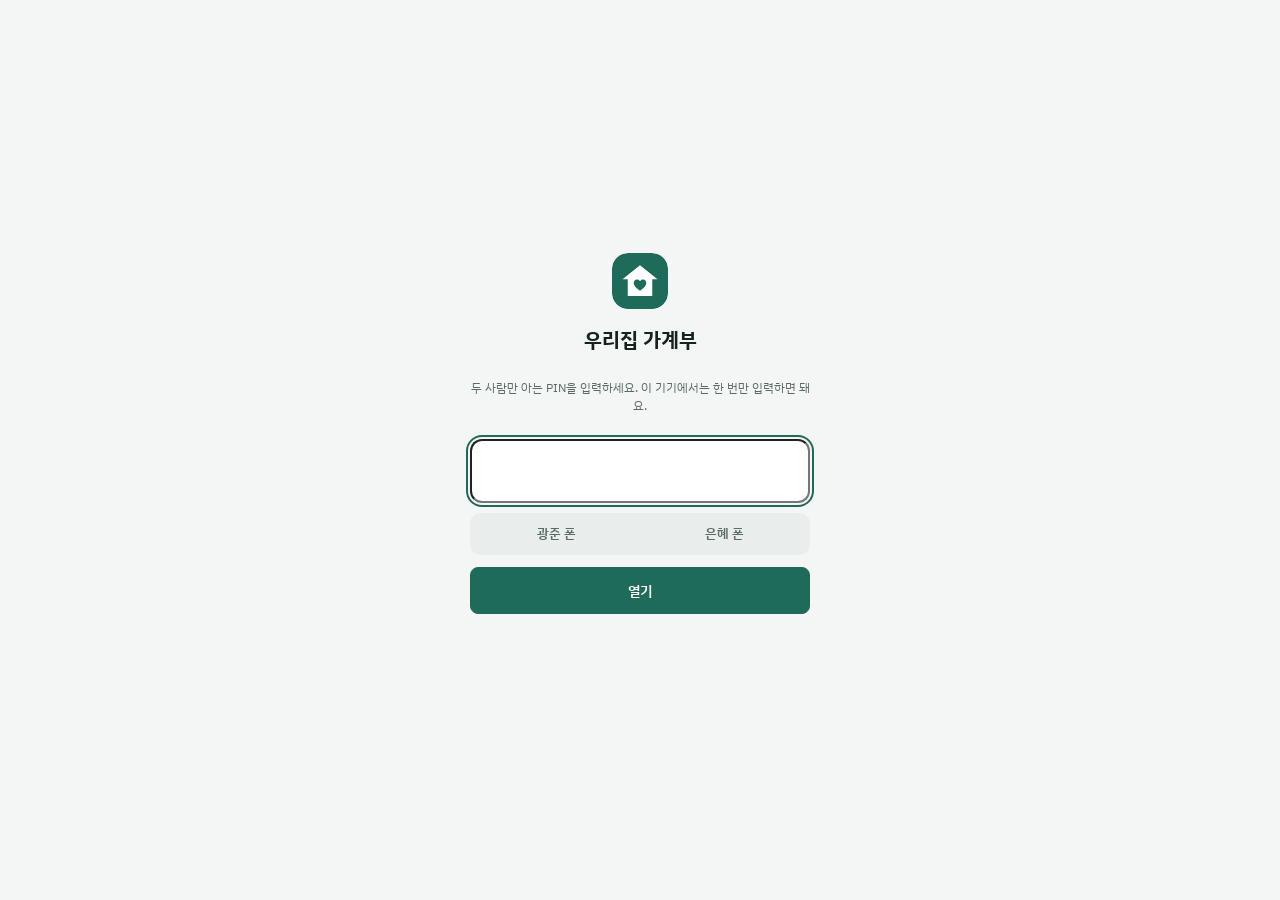
<file: budget/index.html>
<!doctype html>
<html lang="ko">
<head>
<meta charset="utf-8">
<meta name="viewport" content="width=device-width,initial-scale=1,viewport-fit=cover">
<title>우리집 가계부</title>
<meta name="robots" content="noindex,nofollow">
<meta name="referrer" content="no-referrer">
<meta name="theme-color" content="#f3f6f5" media="(prefers-color-scheme: light)">
<meta name="theme-color" content="#0f1513" media="(prefers-color-scheme: dark)">
<link rel="manifest" href="manifest.webmanifest">
<link rel="icon" href="icons/icon-192.png">
<link rel="apple-touch-icon" href="icons/apple-touch-icon.png">
<meta name="mobile-web-app-capable" content="yes">
<meta name="apple-mobile-web-app-capable" content="yes">
<meta name="apple-mobile-web-app-title" content="가계부">
<link rel="preconnect" href="https://fonts.googleapis.com">
<link rel="stylesheet" href="https://fonts.googleapis.com/css2?family=IBM+Plex+Sans+KR:wght@400;500;600;700&display=swap">
<link rel="stylesheet" href="app.css">
<script src="config.js"></script>
</head>
<body>
<div class="wrap">
  <header class="top">
    <h1><svg class="logo" viewBox="0 0 32 32" aria-hidden="true"><rect width="32" height="32" rx="9" fill="var(--accent)"/><path d="M16 7 6 15h3v9.5h14V15h3z" fill="var(--accent-ink)"/><path d="M16 21.5s-3.6-2.2-3.6-4.4a1.9 1.9 0 0 1 3.6-.9 1.9 1.9 0 0 1 3.6.9c0 2.2-3.6 4.4-3.6 4.4z" fill="var(--accent)"/></svg><span>우리집 가계부</span></h1>
    <div class="top-r">
      <button type="button" class="sync" id="sync" aria-label="지금 동기화"><i></i><span>불러오는 중…</span></button>
      <button type="button" class="iconbtn" id="open-set" aria-label="설정"><svg viewBox="0 0 24 24" aria-hidden="true"><circle cx="12" cy="12" r="3"/><path d="M19.4 15a1.7 1.7 0 0 0 .3 1.8l.1.1a2 2 0 1 1-2.8 2.8l-.1-.1a1.7 1.7 0 0 0-2.9 1.2V21a2 2 0 1 1-4 0v-.1a1.7 1.7 0 0 0-2.9-1.2l-.1.1a2 2 0 1 1-2.8-2.8l.1-.1a1.7 1.7 0 0 0-1.2-2.9H3a2 2 0 1 1 0-4h.1a1.7 1.7 0 0 0 1.2-2.9l-.1-.1a2 2 0 1 1 2.8-2.8l.1.1a1.7 1.7 0 0 0 2.9-1.2V3a2 2 0 1 1 4 0v.1a1.7 1.7 0 0 0 2.9 1.2l.1-.1a2 2 0 1 1 2.8 2.8l-.1.1a1.7 1.7 0 0 0 1.2 2.9h.1a2 2 0 1 1 0 4h-.1a1.7 1.7 0 0 0-1.5 1z"/></svg></button>
    </div>
  </header>

  <nav class="tabs" aria-label="화면">
    <button type="button" data-tab="home"><svg viewBox="0 0 24 24" aria-hidden="true"><path d="M4 11.5 12 5l8 6.5V20H4z"/><path d="M10 20v-5h4v5"/></svg><span>홈</span></button>
    <button type="button" data-tab="ledger"><svg viewBox="0 0 24 24" aria-hidden="true"><path d="M8 6h13M8 12h13M8 18h13M3.5 6h.01M3.5 12h.01M3.5 18h.01"/></svg><span>내역</span></button>
    <button type="button" data-tab="stats"><svg viewBox="0 0 24 24" aria-hidden="true"><path d="M4 20V10M10 20V4M16 20v-7M22 20H2"/></svg><span>통계</span></button>
    <button type="button" data-tab="project"><svg viewBox="0 0 24 24" aria-hidden="true"><path d="M3 8h18v12H3zM8 8V5h8v3"/></svg><span>이사·출산</span></button>
    <button type="button" data-tab="todo"><svg viewBox="0 0 24 24" aria-hidden="true"><path d="M4 12.5l4.5 4.5L20 6"/></svg><span>할 일</span></button>
  </nav>

  <main>
    <section id="v-home" class="stack"></section>

    <section id="v-ledger" hidden>
      <div id="l-month"></div>
      <div class="filters">
        <div class="chips" id="l-type" role="group" aria-label="종류와 결제수단"></div>
        <div class="chips" id="l-cat" role="group" aria-label="분류"></div>
        <div class="searchrow"><input type="search" id="l-q" placeholder="분류·메모 검색" aria-label="검색">
          <button type="button" class="chip" id="cal-toggle" aria-pressed="true">달력</button></div>
      </div>
      <div class="panel cal" id="tx-cal"></div>
      <div id="tx-list"></div>
    </section>

    <section id="v-stats" hidden></section>

    <section id="v-project" hidden>
      <div class="ptabs" id="ptabs" role="group" aria-label="이사·출산 화면">
        <button type="button" data-ptab="summary">현황</button><button type="button" data-ptab="items">지출 목록</button><button type="button" data-ptab="funds">자금</button>
      </div>
      <section id="v-summary" class="stack"></section>
      <section id="v-items" hidden>
        <div id="suggest"></div>
        <div class="filters">
          <div class="chips" id="f-group" role="group" aria-label="구분"></div>
          <div class="chips" id="f-status" role="group" aria-label="상태"></div>
          <input type="search" id="f-q" placeholder="품목·메모 검색" aria-label="검색">
        </div>
        <div id="items-list"></div>
      </section>
      <section id="v-funds" class="grid2" hidden></section>
    </section>

    <section id="v-todo" hidden>
      <div class="panel">
        <h2>할 일 <small id="todo-count"></small></h2>
        <form class="todo-add" id="todo-form">
          <div class="addline">
            <input type="text" id="new-todo" placeholder="할 일 적기" aria-label="새 할 일" enterkeyhint="done" autocomplete="off">
            <button type="submit" class="btn primary">추가</button>
          </div>
          <div class="due-row">
            <label class="duefield"><span>기한</span><input type="date" id="new-due" aria-label="새 할 일 기한 (선택)"></label>
            <button type="button" class="btn small ghost" id="new-due-clear" hidden>기한 없음</button>
            <span class="hint" id="new-due-hint">선택 안 하면 기한 없음</span>
          </div>
        </form>
        <p class="hint todo-help">글자를 누르면 고칠 수 있고, 왼쪽 ⋮⋮를 끌면 순서가 바뀌어요.</p>
        <div id="todo-list"></div>
      </div>
    </section>
  </main>
</div>

<button type="button" class="fab" id="fab" aria-label="내역 추가"><svg viewBox="0 0 24 24" aria-hidden="true"><path d="M12 5v14M5 12h14"/></svg><span>내역 추가</span></button>

<dialog id="tx-dlg">
  <form class="sheet" id="tx-form" method="dialog">
    <div class="sheet-top"><div class="grab" aria-hidden="true"></div><h3 id="tx-title" class="sheet-title" tabindex="-1">내역 적기</h3></div>
    <div class="seg seg2" id="t-type">
      <label><input type="radio" name="tt" value="out" checked>쓴 돈</label>
      <label><input type="radio" name="tt" value="in">들어온 돈</label>
    </div>
    <label class="field amountfield"><span>금액 (원)</span><input type="text" id="t-amount" class="money" data-read="t-amount-read" inputmode="numeric" pattern="[0-9,]*" autocomplete="off" enterkeyhint="done" placeholder="0"><small class="read" id="t-amount-read"></small></label>
    <div class="field"><span>분류</span><div class="chips wrap" id="t-cats"></div></div>
    <div class="field"><span>날짜</span>
      <div class="daterow"><input type="date" id="t-date" aria-label="날짜">
        <button type="button" class="chip" data-tdate="today" aria-pressed="false">오늘</button><button type="button" class="chip" data-tdate="yest" aria-pressed="false">어제</button></div></div>
    <div class="field" id="t-pay-wrap"><span>결제수단</span>
      <div class="seg seg3" id="t-pay">
        <label><input type="radio" name="tp" value="gj">광준 카드</label>
        <label><input type="radio" name="tp" value="eh">은혜 카드</label>
        <label><input type="radio" name="tp" value="cash">현금·이체</label>
      </div></div>
    <label class="field"><span>메모</span><input type="text" id="t-memo" autocomplete="off" enterkeyhint="done" placeholder="예: 이마트 장보기"></label>
    <p class="hint" id="t-rule-note" hidden>고정 내역이 자동으로 적은 거예요. 이번 달 것만 고치거나 지울 수 있어요.</p>
    <div class="foot">
      <button type="button" class="btn danger" id="t-del">삭제</button>
      <div><button type="button" class="btn" data-close>취소</button><button type="submit" class="btn primary" id="t-save">저장</button></div>
    </div>
  </form>
</dialog>

<dialog id="set-dlg">
  <div class="sheet">
    <div class="sheet-top"><div class="grab" aria-hidden="true"></div>
      <div class="sheet-head"><h3 class="sheet-title" tabindex="-1">설정</h3><button type="button" class="btn small" data-close>닫기</button></div></div>
    <div id="set-body" class="setbody"></div>
  </div>
</dialog>

<dialog id="dlg">
  <form class="sheet" id="item-form" method="dialog">
    <div class="sheet-top"><div class="grab" aria-hidden="true"></div><h3 id="dlg-title" class="sheet-title" tabindex="-1">지출 편집</h3></div>
    <label class="field"><span>품목</span><input type="text" id="e-name" required></label>
    <div class="two">
      <label class="field"><span>구분</span><select id="e-group"><option value="move">이사</option><option value="baby">육아</option></select></label>
      <label class="field"><span>분류</span><select id="e-section-sel" class="combo"></select><input type="text" id="e-section" placeholder="새 분류 이름" autocomplete="off" hidden></label>
    </div>
    <div class="two">
      <label class="field"><span>금액 (원)</span><input type="text" id="e-amount" class="money" data-read="e-amount-read" inputmode="numeric" pattern="[0-9,]*" autocomplete="off"><small class="read" id="e-amount-read"></small></label>
      <label class="field"><span>구매 시기</span><select id="e-when-sel" class="combo"></select><input type="text" id="e-when" placeholder="예: 출산 전 11월" autocomplete="off" hidden></label>
    </div>
    <div class="field"><span>상태</span>
      <div class="seg" id="e-status">
        <label><input type="radio" name="st" value="plan">구매 예정</label>
        <label><input type="radio" name="st" value="card">카드결제</label>
        <label><input type="radio" name="st" value="settled">정산 완료</label>
        <label><input type="radio" name="st" value="gift">선물</label>
      </div>
    </div>
    <div class="field" id="e-card-wrap"><span>결제 카드 <em class="hint">카드값이 빠지는 통장</em></span>
      <div class="seg seg3" id="e-card">
        <label><input type="radio" name="cb" value="">지정 안 함</label>
        <label><input type="radio" name="cb" value="gj">광준 카드</label>
        <label><input type="radio" name="cb" value="eh">은혜 카드</label>
      </div>
      <small class="hint warn" id="e-card-warn" hidden></small>
    </div>
    <div class="two">
      <div class="field srcfield"><span>어디서 나갈 돈? <em class="hint">나눠 낼 수 있어요</em></span>
        <div id="e-sources" class="srcrows"></div>
        <div class="srcfoot"><button type="button" class="btn small" id="e-src-add">+ 출처 추가</button><span id="e-src-left" class="hint"></span></div>
      </div>
      <label class="field" id="e-bill-wrap"><span>카드 출금월</span><select id="e-bill"></select></label>
      <label class="field" id="e-gift-wrap"><span>선물 가액 (예산 제외)</span><input type="text" id="e-gift" class="money" data-read="e-gift-read" inputmode="numeric" pattern="[0-9,]*" autocomplete="off"><small class="read" id="e-gift-read"></small></label>
    </div>
    <label class="field"><span>메모 · 모델명 · 링크</span><textarea id="e-note" rows="2"></textarea></label>
    <div class="foot">
      <button type="button" class="btn danger" id="e-del">삭제</button>
      <div><button type="button" class="btn" id="e-cancel">취소</button><button type="submit" class="btn primary" id="e-save">저장</button></div>
    </div>
  </form>
</dialog>
<div class="toast" id="toast" hidden></div>
<div class="pop" id="pop" role="menu" hidden></div>
<div class="exitbar" id="exitbar" role="alertdialog" aria-labelledby="exit-t" hidden>
  <div><b id="exit-t">가계부를 종료할까요?</b><span>뒤로가기를 한 번 더 누르면 종료돼요.</span></div>
  <button type="button" class="btn primary" id="exit-stay">계속 쓰기</button>
</div>
<div class="lock" id="who" hidden>
  <div class="lock-box">
    <h2>이 폰은 누가 쓰나요?</h2>
    <p class="hint">내역을 적을 때 기본 카드로 써요. 설정에서 바꿀 수 있어요.</p>
    <div class="whobtns"><button type="button" class="btn" data-who="gj">광준</button><button type="button" class="btn" data-who="eh">은혜</button></div>
  </div>
</div>
<div class="lock" id="lock" hidden>
  <form class="lock-box" id="lock-form">
    <svg class="logo big" viewBox="0 0 32 32" aria-hidden="true"><rect width="32" height="32" rx="9" fill="var(--accent)"/><path d="M16 7 6 15h3v9.5h14V15h3z" fill="var(--accent-ink)"/><path d="M16 21.5s-3.6-2.2-3.6-4.4a1.9 1.9 0 0 1 3.6-.9 1.9 1.9 0 0 1 3.6.9c0 2.2-3.6 4.4-3.6 4.4z" fill="var(--accent)"/></svg>
    <h2>우리집 가계부</h2>
    <p class="hint">두 사람만 아는 PIN을 입력하세요. 이 기기에서는 한 번만 입력하면 돼요.</p>
    <input type="password" id="lock-pin" inputmode="numeric" pattern="[0-9]*" autocomplete="current-password" enterkeyhint="go" maxlength="12" aria-label="PIN">
    <div class="seg seg2" id="lock-who" role="group" aria-label="누구 폰인가요">
      <label><input type="radio" name="lw" value="gj">광준 폰</label><label><input type="radio" name="lw" value="eh">은혜 폰</label>
    </div>
    <button type="submit" class="btn primary">열기</button>
    <p class="lock-msg" id="lock-msg" role="status"></p>
  </form>
</div>

<script src="js/utils.js"></script>
<script src="js/store.js"></script>
<script src="js/shared.js"></script>
<script src="js/nav.js"></script>
<script src="js/project.js"></script>
<script src="js/todo.js"></script>
<script src="js/ledger.js"></script>
<script src="js/stats.js"></script>
<script src="js/settings.js"></script>
<script src="js/boot.js"></script>
<script>
// 새 버전 자동 적용: 서비스 워커 등록 + 앱으로 돌아올 때 새 버전이 있으면 조용히 다시 불러온다
if ('serviceWorker' in navigator) addEventListener('load', () => navigator.serviceWorker.register('sw.js').catch(() => {}));
(function(){
  let last = Date.now();
  document.addEventListener('visibilitychange', async () => {
    if (document.visibilityState !== 'visible' || Date.now() - last < 10 * 60 * 1000) return;
    last = Date.now();
    try {
      const v = (await (await fetch('version.json', {cache: 'no-store'})).json()).version;
      const busy = document.querySelector('dialog[open]') || document.body.classList.contains('typing');
      if (v && v !== window.APP_VERSION && !busy) location.reload();
    } catch (e) {}
  });
})();
</script>
</body>
</html>
</file>
<file: budget/app.css>
/* 우리집 가계부 — 화면 스타일 */
html{color-scheme:light;padding-top:env(safe-area-inset-top,0px);padding-bottom:env(safe-area-inset-bottom,0px);-webkit-text-size-adjust:100%}
body{margin:0;-webkit-tap-highlight-color:transparent}
img{max-width:100%}
/* Layout: 한 장짜리 장부 — 위에 요약 숫자, 아래에 탭별 목록. 폰에선 탭이 아래 고정, PC에선 위 고정. */
:root{
  --bg:#f3f6f5; --surface:#ffffff; --sunk:#e9eeec; --line:#d9e1de;
  --ink:#17221f; --muted:#5b6a65; --accent:#1d6b58; --accent-ink:#ffffff; --accent-soft:#dcefe8;
  --plan:#64748b; --plan-bg:#eef1f5; --card:#a1620b; --card-bg:#fdf0d9;
  --settled:#1f7a43; --settled-bg:#dff3e6; --gift:#7a4fc9; --gift-bg:#eee6fb;
  --danger:#b42318; --danger-bg:#fde8e6;
  --move:#2f6db3; --baby:#d0628b; --gj:#2f6db3; --eh:#e07a2f; --etc:#1d6b58;
  --font:"IBM Plex Sans KR","Apple SD Gothic Neo","Malgun Gothic",system-ui,sans-serif;
  --radius:12px;
}
@media (prefers-color-scheme: dark){:root:not([data-theme="light"]){
  --bg:#0f1513; --surface:#18201d; --sunk:#121a17; --line:#2a3531;
  --ink:#e6eeeb; --muted:#97a6a1; --accent:#5cc4a6; --accent-ink:#0b1a15; --accent-soft:#1d3a31;
  --plan:#a3b1c2; --plan-bg:#232b33; --card:#f0b45a; --card-bg:#3a2c14;
  --settled:#6cd598; --settled-bg:#163225; --gift:#b99bf2; --gift-bg:#2a2140;
  --danger:#f2867b; --danger-bg:#3d1c19; --move:#78aee8; --baby:#ee93b4; --gj:#78aee8; --eh:#f2a35e; --etc:#5cc4a6; color-scheme:dark}}
:root[data-theme="dark"]{
  --bg:#0f1513; --surface:#18201d; --sunk:#121a17; --line:#2a3531;
  --ink:#e6eeeb; --muted:#97a6a1; --accent:#5cc4a6; --accent-ink:#0b1a15; --accent-soft:#1d3a31;
  --plan:#a3b1c2; --plan-bg:#232b33; --card:#f0b45a; --card-bg:#3a2c14;
  --settled:#6cd598; --settled-bg:#163225; --gift:#b99bf2; --gift-bg:#2a2140;
  --danger:#f2867b; --danger-bg:#3d1c19; --move:#78aee8; --baby:#ee93b4; --gj:#78aee8; --eh:#f2a35e; --etc:#5cc4a6; color-scheme:dark}
*{box-sizing:border-box}
[hidden]{display:none!important}
body{background:var(--bg);color:var(--ink);font-family:var(--font);font-size:15px;line-height:1.5;
  padding-left:max(16px,env(safe-area-inset-left,0px));padding-right:max(16px,env(safe-area-inset-right,0px));
  padding-block:0 96px;font-variant-numeric:tabular-nums}
body::before{content:"";position:fixed;inset:0 0 auto;height:env(safe-area-inset-top,0px);z-index:10;background:var(--bg)}
.wrap{max-width:980px;margin:0 auto}
button,input,select,textarea{font:inherit;color:inherit}
/* 아이폰은 16px보다 작은 입력칸을 누르면 화면을 확대해 버려서 터치 기기에선 16px로 */
@media (pointer:coarse){input,select,textarea{font-size:16px!important}}
button{cursor:pointer}
:focus-visible{outline:2px solid var(--accent);outline-offset:2px}
h1,h2,h3{margin:0;text-wrap:balance}
.num{font-variant-numeric:tabular-nums}

header.top{display:flex;align-items:center;justify-content:space-between;gap:12px;padding-block:18px 10px}
header.top h1{font-size:20px;font-weight:700;letter-spacing:-.01em}
.sync{font-size:12px;color:var(--muted);display:flex;align-items:center;gap:6px}
.sync i{width:8px;height:8px;border-radius:50%;background:var(--muted)}
.sync.ok i{background:var(--settled)} .sync.bad i{background:var(--danger)}

nav.tabs{display:flex;gap:4px;background:var(--surface);border:1px solid var(--line);border-radius:999px;padding:4px;
  position:sticky;top:env(safe-area-inset-top,0px);z-index:5;margin-bottom:16px}
nav.tabs button{flex:1;border:0;background:none;padding:8px 6px;border-radius:999px;font-weight:600;color:var(--muted);font-size:14px}
nav.tabs button[aria-current="page"]{background:var(--accent);color:var(--accent-ink)}
@media (max-width:640px){
  nav.tabs{position:fixed;top:auto;bottom:0;left:0;right:0;margin:0;border-radius:0;border-width:1px 0 0;
    padding:6px max(10px,env(safe-area-inset-right,0px)) calc(6px + env(safe-area-inset-bottom,0px)) max(10px,env(safe-area-inset-left,0px))}
  nav.tabs button{padding:10px 4px}
}

.panel{background:var(--surface);border:1px solid var(--line);border-radius:var(--radius);padding:16px}
.panel h2{font-size:15px;font-weight:700;display:flex;justify-content:space-between;align-items:baseline;gap:8px;flex-wrap:wrap}
.panel h2 small{font-weight:500;color:var(--muted);font-size:13px}
.stack{display:flex;flex-direction:column;gap:14px}
.grid2{display:grid;grid-template-columns:repeat(auto-fit,minmax(300px,1fr));gap:14px;align-items:start}
.grid2>*{min-width:0}
.eyebrow{font-size:12px;color:var(--muted);letter-spacing:.04em;font-weight:600}
.empty{color:var(--muted);font-size:14px;padding:8px 0}

/* 요약 숫자 */
.kpis{display:grid;grid-template-columns:repeat(3,1fr);gap:1px;background:var(--line);border:1px solid var(--line);border-radius:var(--radius);overflow:hidden}
/* PC: 세 칸 나란히, 칸마다 이름 / 큰 금액 / 정확한 금액이 위에서 아래로.
   폰: 세 줄, 줄마다 왼쪽 이름 · 오른쪽 금액 두 줄(오른쪽 끝 맞춤) */
.kpi{background:var(--surface);padding:14px 16px;min-width:0;display:grid;grid-template-rows:auto auto auto;align-content:start;gap:2px}
.kpi .eyebrow{font-size:12px;color:var(--muted);font-weight:600;letter-spacing:.02em}
.kpi .eyebrow small{font-weight:400;font-size:11px;letter-spacing:0;margin-left:5px}
.kpi b{display:block;font-size:22px;font-weight:700;letter-spacing:-.02em;line-height:1.25;white-space:nowrap}
.kpi span.sub{font-size:12px;color:var(--muted);line-height:1.4}
.kpi.loan b{color:var(--danger)}
@media (max-width:640px){
  .kpis{grid-template-columns:1fr}
  .kpi{grid-template-columns:auto minmax(0,1fr);grid-template-rows:auto auto;column-gap:12px;row-gap:1px;align-items:center;padding:12px 16px}
  .kpi .eyebrow{grid-column:1;grid-row:1 / span 2;align-self:center}
  .kpi .eyebrow small{display:block;margin-left:0}
  .kpi b{grid-column:2;grid-row:1;text-align:right;font-size:20px}
  .kpi span.sub{grid-column:2;grid-row:2;text-align:right}
}
.legend{display:flex;gap:14px;flex-wrap:wrap;font-size:12px;color:var(--muted);margin-top:6px}
.legend i{display:inline-block;width:8px;height:8px;border-radius:2px;margin-right:5px;vertical-align:middle}

/* 카드 출금 */
.bill-total{font-size:26px;font-weight:700;letter-spacing:-.02em;margin:6px 0 2px}
.srcsum{display:flex;flex-wrap:wrap;gap:6px;margin:10px 0 4px}
.srcsum span{font-size:12px;background:var(--sunk);border-radius:999px;padding:3px 10px}
.srcsum span.unset{background:var(--danger-bg);color:var(--danger);font-weight:600}
.bill-list{list-style:none;margin:8px 0 0;padding:0;display:flex;flex-direction:column}
.bill-list li{display:grid;grid-template-columns:minmax(0,1fr) auto;gap:4px 10px;padding:9px 0;border-top:1px solid var(--line);align-items:center}
.bill-list .nm{min-width:0;overflow-wrap:anywhere}
.bill-list .amt{text-align:right;font-weight:600}

select,input[type=text],input[type=search],textarea{background:var(--surface);border:1px solid var(--line);border-radius:8px;padding:7px 10px;min-width:0}
select.unset{border-color:var(--danger);color:var(--danger)}
.btn{border:1px solid var(--line);background:var(--surface);border-radius:8px;padding:8px 14px;font-weight:600;font-size:14px}
.btn.primary{background:var(--accent);border-color:var(--accent);color:var(--accent-ink)}
.btn.danger{color:var(--danger);border-color:var(--danger)}
.btn.danger.armed{background:var(--danger);color:var(--surface)}
.btn:disabled{opacity:.5;cursor:default}
.row-actions{display:flex;gap:8px;flex-wrap:wrap;margin-top:12px}

/* 자금 막대 */
.funds{list-style:none;margin:10px 0 0;padding:0;display:flex;flex-direction:column;gap:12px}
.funds .top{display:flex;justify-content:space-between;gap:8px;font-size:14px;flex-wrap:wrap}
.funds .top b{font-weight:600}
.bar{height:8px;background:var(--sunk);border-radius:99px;overflow:hidden;margin-top:5px}
.bar span{display:block;height:100%;background:var(--accent);border-radius:99px}
.bar span.over{background:var(--danger)}
.funds .meta{font-size:12px;color:var(--muted);margin-top:3px}
.funds li.excl{opacity:.6}

/* 상태 알약 */
.pill{display:inline-block;font-size:12px;font-weight:600;border-radius:999px;padding:2px 9px;white-space:nowrap}
.s-plan{color:var(--plan);background:var(--plan-bg)} .s-card{color:var(--card);background:var(--card-bg)}
.s-settled{color:var(--settled);background:var(--settled-bg)} .s-gift{color:var(--gift);background:var(--gift-bg)}
.counts{display:grid;grid-template-columns:repeat(2,1fr);gap:8px;margin-top:10px}
.counts button{position:relative;display:block;width:100%;text-align:left;border:1px solid transparent;background:var(--sunk);border-radius:10px;padding:10px 12px}
.counts button:hover{border-color:var(--line);background:var(--surface)}
.counts button i{position:absolute;right:12px;top:50%;transform:translateY(-50%);font-style:normal;font-size:20px;color:var(--muted)}
.counts b{display:block;font-size:17px}
.counts .pill{margin-bottom:4px}

/* 지출 목록 */
.filters{display:flex;flex-direction:column;gap:8px;margin-bottom:12px}
.chips{display:flex;gap:6px;overflow-x:auto;padding-bottom:2px;scrollbar-width:none}
.chip{border:1px solid var(--line);background:var(--surface);border-radius:999px;padding:5px 12px;font-size:13px;font-weight:600;white-space:nowrap;color:var(--muted)}
.chip[aria-pressed="true"]{background:var(--ink);color:var(--bg);border-color:var(--ink)}
.filters input[type=search]{width:100%}
.sec{margin-top:14px}
.sec-h{display:flex;justify-content:space-between;align-items:baseline;padding:0 4px 6px;font-size:13px;color:var(--muted);font-weight:600}
.sec-h .g-move{color:var(--move)} .sec-h .g-baby{color:var(--baby)}
.list{background:var(--surface);border:1px solid var(--line);border-radius:var(--radius);overflow:hidden}
.item{border-top:1px solid var(--line)}
.item:first-child{border-top:0}
.item-main{display:grid;grid-template-columns:minmax(0,1fr) auto;gap:2px 10px;width:100%;text-align:left;background:none;border:0;padding:11px 14px 6px;align-items:baseline}
.item-main:hover{background:var(--sunk)}
.item .nm{font-weight:600;overflow-wrap:anywhere}
.item .meta{grid-column:1/-1;font-size:12px;color:var(--muted);overflow-wrap:anywhere}
.item .amt{font-weight:600;text-align:right}
.item .amt.zero{color:var(--muted);font-weight:500}
.qrow{display:flex;gap:6px;flex-wrap:wrap;padding:0 14px 11px}
.qchip{display:inline-flex;align-items:center;gap:4px;border:1px solid transparent;cursor:pointer;min-height:28px;max-width:100%;font-size:12px}
.qchip i{font-style:normal;font-size:9px;opacity:.7}
.qchip.src{background:var(--sunk);color:var(--ink);border-radius:999px;padding:2px 10px;font-weight:500}
.qchip.src span{overflow:hidden;text-overflow:ellipsis;white-space:nowrap}
.qchip.src.unset{background:var(--danger-bg);color:var(--danger);font-weight:600}
.qchip[aria-expanded="true"]{border-color:currentColor}
.pop{position:fixed;z-index:25;min-width:190px;max-width:calc(100vw - 16px);max-height:min(60vh,420px);overflow:auto;background:var(--surface);border:1px solid var(--line);border-radius:12px;box-shadow:0 10px 30px rgba(0,0,0,.18);padding:6px}
.pop .pop-h{font-size:12px;color:var(--muted);padding:6px 10px 4px;overflow-wrap:anywhere}
.pop button{display:flex;align-items:center;gap:8px;width:100%;text-align:left;border:0;background:none;border-radius:8px;padding:10px;font-size:15px}
.pop button:hover,.pop button:focus-visible{background:var(--sunk)}
.pop button b{margin-left:auto;color:var(--accent)}
.pop hr{border:0;border-top:1px solid var(--line);margin:4px 0}
.dot{width:10px;height:10px;border-radius:50%;flex:none;background:currentColor}
.dot.s-plan{color:var(--plan)} .dot.s-card{color:var(--card)} .dot.s-settled{color:var(--settled)} .dot.s-gift{color:var(--gift)}
.linkrow{display:flex;align-items:center;gap:6px;width:100%;margin-top:12px;border:0;background:var(--danger-bg);color:var(--danger);border-radius:10px;padding:10px 12px;font-size:13px;text-align:left}
.linkrow b{margin-left:auto}
.linkrow i{font-style:normal;font-size:18px}
.fab{position:fixed;right:max(16px,calc(env(safe-area-inset-right,0px) + 16px));bottom:calc(80px + env(safe-area-inset-bottom,0px));z-index:6;
  border:0;background:var(--accent);color:var(--accent-ink);border-radius:999px;padding:13px 20px;font-weight:700;box-shadow:0 6px 20px rgba(0,0,0,.18)}
@media (min-width:641px){.fab{bottom:calc(24px + env(safe-area-inset-bottom,0px))}}

/* 자금·생활비 편집 표 */
.edit-table{width:100%;border-collapse:collapse;margin-top:8px}
.edit-table td{padding:6px 4px;border-top:1px solid var(--line);vertical-align:middle}
.edit-table input[type=text]{width:100%}
.edit-table td.r{text-align:right;width:1%;white-space:nowrap}
.edit-table .amt-in{text-align:right;width:8.5em;min-width:7.5em}
.edit-table td:first-child input{min-width:5em}
@media (max-width:640px){
  .edit-table td{padding:5px 2px}
  .edit-table .amt-in{width:7.2em;min-width:7.2em;padding-inline:8px}
  .edit-table td:first-child input{padding-inline:8px}
  label.tog{gap:2px}
}
.edit-table td:first-child{width:auto}
.edit-table tfoot td{font-weight:700;border-top:2px solid var(--line)}
.x{border:0;background:none;color:var(--muted);font-size:18px;padding:2px 6px;border-radius:6px}
.x:hover{color:var(--danger);background:var(--danger-bg)}
label.tog{display:inline-flex;gap:4px;align-items:center;font-size:12px;color:var(--muted);white-space:nowrap}

/* 할 일 */
.todos{list-style:none;margin:8px 0 0;padding:0}
.todos li{display:flex;gap:10px;align-items:center;padding:9px 0;border-top:1px solid var(--line)}
.todos li:first-child{border-top:0}
.todos input[type=checkbox]{width:20px;height:20px;accent-color:var(--accent);flex:none}
.todos .tx{flex:1;min-width:0;overflow-wrap:anywhere}
.todos li.done .tx{color:var(--muted);text-decoration:line-through}
.addline{display:flex;gap:8px;margin-top:10px}
.addline input{flex:1}

/* 편집 시트 */
dialog{border:0;padding:0;background:var(--surface);color:var(--ink);border-radius:16px;width:min(520px,calc(100vw - 24px));max-height:calc(100dvh - 24px)}
dialog::backdrop{background:rgba(10,20,16,.45);opacity:calc(1 - var(--drag, 0));transition:opacity .2s}
dialog{cursor:pointer} dialog .sheet{cursor:auto}
.sheet-top{display:flex;flex-direction:column;gap:10px;touch-action:none}
.grab{display:none;width:40px;height:5px;border-radius:99px;background:var(--line);margin:-6px auto 0}
@media (max-width:640px){.grab{display:block}}
#dlg-title:focus{outline:none}
@media (prefers-reduced-motion:no-preference){@media (max-width:640px){dialog[open]{animation:sheetUp .24s cubic-bezier(.2,.8,.2,1)}}}
@keyframes sheetUp{from{transform:translateY(60px);opacity:.5}to{transform:none;opacity:1}}
@media (max-width:640px){dialog{margin:auto auto 0;width:100vw;max-width:100vw;border-radius:16px 16px 0 0;max-height:92dvh}}
.sheet{padding:18px max(18px,env(safe-area-inset-left,0px)) calc(18px + env(safe-area-inset-bottom,0px));display:flex;flex-direction:column;gap:12px}
.sheet h3{font-size:17px}
.field{display:flex;flex-direction:column;gap:4px;min-width:0}
.field>span{font-size:12px;font-weight:600;color:var(--muted)}
.field input,.field select,.field textarea{width:100%}
.two{display:grid;grid-template-columns:1fr 1fr;gap:10px}
.seg{display:grid;grid-template-columns:repeat(4,1fr);gap:4px;background:var(--sunk);padding:4px;border-radius:10px}
.seg label{text-align:center;font-size:13px;font-weight:600;padding:7px 2px;border-radius:7px;cursor:pointer;color:var(--muted)}
.seg label{position:relative}
/* 숨긴 라디오 버튼이 .field input{width:100%} 때문에 화면 폭만큼 늘어나 창이 옆으로 밀리던 문제 */
.seg input{position:absolute;inset:0;width:100%!important;height:100%;margin:0;opacity:0;pointer-events:none}
dialog{overflow-x:hidden;overscroll-behavior:contain}
.sheet{min-width:0;max-width:100%}
.seg label:has(input:checked){background:var(--surface);color:var(--ink);box-shadow:0 1px 2px rgba(0,0,0,.12)}
.seg label:has(input:focus-visible){outline:2px solid var(--accent)}
.sheet .foot{display:flex;gap:8px;justify-content:space-between;margin-top:4px}
.sheet .foot div{display:flex;gap:8px}
.hint{font-size:12px;color:var(--muted)}

.read{font-size:12px;color:var(--accent);min-height:1em;font-weight:600}
.ver{text-align:center;font-size:11px;color:var(--muted);margin:24px 0 0}
.ver:empty{display:none}
button.sync{border:0;background:none;padding:4px 0;cursor:pointer}
@media (max-width:640px){ body.typing nav.tabs, body.typing .fab{display:none} }
.todos label{display:flex;gap:10px;align-items:center;flex:1;min-width:0;cursor:pointer;padding:2px 0}
.x.armed{color:var(--danger);font-size:13px;font-weight:600}
.srcfield{grid-column:1/-1}
.srcfield em{font-style:normal;font-weight:400}
.srcrows{display:flex;flex-direction:column;gap:6px}
.srcrow{display:grid;grid-template-columns:minmax(0,1fr) minmax(0,9em) auto;gap:6px;align-items:center}
.srcrow:first-child{grid-template-columns:minmax(0,1fr) auto}
.srcrow .src-amt{text-align:right}
.src-rest{font-size:13px;color:var(--muted);white-space:nowrap}
.srcfoot{display:flex;gap:10px;align-items:center;flex-wrap:wrap;margin-top:4px}
.btn.small{padding:5px 10px;font-size:13px}
.srcbtn{grid-column:1/-1;text-align:left;border:1px dashed var(--line);background:none;border-radius:8px;padding:7px 10px;font-size:13px;color:var(--ink)}
.warn{color:var(--danger);font-weight:600}
.edit-table tfoot tr.sub td{font-weight:500;border-top:0;color:var(--muted)}
.lock{position:fixed;inset:0;z-index:30;background:var(--bg);display:flex;align-items:center;justify-content:center;padding:24px}
.lock-box{width:min(340px,100%);display:flex;flex-direction:column;gap:12px;text-align:center}
.lock-box h2{font-size:20px}
.lock-box input{font-size:24px!important;letter-spacing:.3em;text-align:center;padding:12px;border-radius:12px}
.lock-box .btn{padding:12px}
.lock-msg{min-height:1.5em;margin:0;color:var(--danger);font-size:14px}
.toast{position:fixed;left:50%;transform:translateX(-50%);bottom:calc(84px + env(safe-area-inset-bottom,0px));background:var(--ink);color:var(--bg);
  padding:9px 16px;border-radius:999px;font-size:13px;z-index:20;max-width:calc(100vw - 32px)}
@media (prefers-reduced-motion:no-preference){.toast{transition:opacity .2s}}

/* ===== 다듬기: 가벼운 움직임(transform·opacity만, 한 번만)과 질감 ===== */
:root{--shadow:0 1px 2px rgba(23,34,31,.04),0 4px 14px rgba(23,34,31,.05);--ease:cubic-bezier(.2,.8,.2,1)}
@media (prefers-color-scheme: dark){:root:not([data-theme="light"]){--shadow:none}}
:root[data-theme="dark"]{--shadow:none}

header.top h1{display:flex;align-items:center;gap:9px}
.logo{width:28px;height:28px;flex:none;border-radius:9px}
.logo.big{width:56px;height:56px;margin:0 auto 4px;border-radius:16px}

.panel,.kpis,.list{box-shadow:var(--shadow)}
.kpi.loan{background:color-mix(in srgb,var(--danger-bg) 55%,var(--surface))}

nav.tabs button{display:flex;align-items:center;justify-content:center;gap:6px;transition:background-color .2s,color .2s}
nav.tabs svg{width:18px;height:18px;fill:none;stroke:currentColor;stroke-width:2;stroke-linecap:round;stroke-linejoin:round;flex:none}
@media (max-width:640px){
  nav.tabs{background:color-mix(in srgb,var(--surface) 92%,transparent);-webkit-backdrop-filter:blur(12px);backdrop-filter:blur(12px)}
  nav.tabs button{flex-direction:column;gap:2px;font-size:11px;padding:7px 4px 6px;border-radius:12px}
  nav.tabs svg{width:22px;height:22px}
  nav.tabs button[aria-current="page"]{background:var(--accent-soft);color:var(--accent)}
}

/* 누를 때 살짝 눌리는 느낌 */
.btn,.chip,.qchip,.fab,.counts button,.linkrow,nav.tabs button,.pop button,.x{transition:transform .12s var(--ease),background-color .15s,border-color .15s,color .15s}
.btn:active,.chip:active,.qchip:active,.fab:active,.counts button:active,.linkrow:active,nav.tabs button:active,.x:active{transform:scale(.96)}
.item-main{transition:background-color .15s}
.item-main:active{background:var(--sunk)}
.fab{box-shadow:0 6px 18px color-mix(in srgb,var(--accent) 35%,transparent)}

.bar span{transition:width .6s var(--ease)}

/* 상태 칩: 왼쪽 점으로 색을 한 번 더 */
.qchip.pill{padding:3px 10px 3px 8px}
.qchip.pill::before{content:"";width:7px;height:7px;border-radius:50%;background:currentColor;opacity:.85}
.qchip.src.unset::before{content:"";width:6px;height:6px;border-radius:50%;background:currentColor}

/* 메뉴 */
.pop{border-radius:14px;padding:6px}
.pop button.picked{background:var(--accent-soft);color:var(--accent);font-weight:600}
.pop button.picked b{animation:tick .25s var(--ease)}

/* 체크박스 */
.todos input[type=checkbox]{transition:transform .15s var(--ease)}
.todos input[type=checkbox]:checked{animation:tick .25s var(--ease)}
.todos li .tx{transition:color .2s}

/* 섹션 머리 */
.sec-h{position:relative;padding-left:12px}
.sec-h::before{content:"";position:absolute;left:2px;top:4px;bottom:10px;width:3px;border-radius:2px;background:var(--line)}
.sec-h:has(.g-move)::before{background:var(--move)}
.sec-h:has(.g-baby)::before{background:var(--baby)}

.toast{box-shadow:0 8px 24px rgba(0,0,0,.2);font-weight:500}

@media (prefers-reduced-motion:no-preference){
  section.enter{animation:fadeUp .22s var(--ease)}
  .pop.in{animation:popIn .16s var(--ease)}
  .toast.in{animation:toastIn .22s var(--ease)}
  .qchip.flash{animation:chipPop .5s var(--ease)}
  .item.flashrow{animation:rowGlow .8s ease-out}
  .lock-box{animation:fadeUp .3s var(--ease)}
}
.fab{display:inline-flex;align-items:center;gap:6px}
.fab svg{width:20px;height:20px;fill:none;stroke:currentColor;stroke-width:2.6;stroke-linecap:round;flex:none}
@media (max-width:640px){.fab{width:56px;height:56px;padding:0;justify-content:center}.fab span{display:none}.fab svg{width:26px;height:26px}}
.jumpbar{position:sticky;top:calc(env(safe-area-inset-top,0px) + var(--stick-top,0px));z-index:4;display:flex;gap:4px;overflow-x:auto;scrollbar-width:none;
  background:color-mix(in srgb,var(--surface) 90%,transparent);-webkit-backdrop-filter:blur(12px);backdrop-filter:blur(12px);
  border:1px solid var(--line);border-radius:999px;padding:4px;margin-bottom:12px;box-shadow:var(--shadow)}
.jumpbar::-webkit-scrollbar{display:none}
.jchip{flex:none;display:inline-flex;align-items:center;gap:6px;border:0;background:none;border-radius:999px;padding:7px 13px;font-size:13px;font-weight:600;color:var(--muted);white-space:nowrap;transition:background-color .2s,color .2s}
.jchip[aria-current="true"]{background:var(--ink);color:var(--bg)}
.gdot{width:7px;height:7px;border-radius:50%;flex:none;background:var(--muted)}
.gdot.g-move{background:var(--move)} .gdot.g-baby{background:var(--baby)}
#v-summary [id^="j-"],#items-list .sec{scroll-margin-top:80px}
.bills{margin-top:0}
.exitbar{position:fixed;left:50%;transform:translateX(-50%);bottom:calc(84px + env(safe-area-inset-bottom,0px));z-index:30;
  width:min(420px,calc(100vw - 24px));display:flex;align-items:center;gap:12px;justify-content:space-between;
  background:var(--ink);color:var(--bg);border-radius:16px;padding:14px 14px 14px 18px;box-shadow:0 12px 32px rgba(0,0,0,.25)}
.exitbar div{display:flex;flex-direction:column;gap:2px;min-width:0}
.exitbar span{font-size:12px;opacity:.75}
.exitbar .btn{flex:none;background:var(--bg);color:var(--ink);border-color:var(--bg)}
@media (prefers-reduced-motion:no-preference){.exitbar.in{animation:toastIn .22s var(--ease)}}
.c-gj{--c:var(--gj)} .c-eh{--c:var(--eh)} .c-etc{--c:var(--etc)} .c-none{--c:var(--muted)}
.bar.stacked{display:flex}
.bar.stacked span{border-radius:0;flex:none}
.bar.stacked span:first-child{border-radius:99px 0 0 99px}
.bar.stacked span:last-child{border-radius:0 99px 99px 0}
.bar.stacked span:only-child{border-radius:99px}
.bar .seg-gj{background:var(--gj)} .bar .seg-eh{background:var(--eh)} .bar .seg-etc{background:var(--etc)}
.bar.stacked.over{box-shadow:0 0 0 2px var(--danger-bg),inset 0 0 0 1px var(--danger)}
.cardlegend{display:flex;gap:12px;flex-wrap:wrap;font-size:12px;color:var(--muted);margin-top:8px}
.cardlegend i{display:inline-block;width:9px;height:9px;border-radius:3px;margin-right:5px;vertical-align:-1px;background:var(--c)}
.cdot{display:inline-block;width:7px;height:7px;border-radius:50%;background:var(--c);margin-right:4px;vertical-align:1px}
.cardsplit{margin-top:1px}
.deposits{display:flex;flex-direction:column;gap:8px;margin:10px 0 4px}
.dep{border:1px solid var(--line);border-left:4px solid var(--c,var(--muted));border-radius:10px;padding:9px 12px;display:flex;flex-direction:column;gap:3px}
.dep.unset{border-left-color:var(--danger);background:var(--danger-bg)}
.dep:has(.c-gj){--c:var(--gj)} .dep:has(.c-eh){--c:var(--eh)}
.dep-top{display:flex;justify-content:space-between;align-items:baseline;gap:8px}
.dep-top b{font-size:17px}
.cardtag{font-weight:700;font-size:14px;color:var(--c)}
.dep.unset .cardtag{color:var(--danger)}
.dep-src{font-size:12px;color:var(--muted)}
.bill-list .sels{grid-column:1/-1;display:grid;grid-template-columns:minmax(0,.8fr) minmax(0,1fr);gap:6px}
.bill-list .sels > *{width:100%;min-width:0}
.bill-list select.c-sel-gj{color:var(--gj);font-weight:600} .bill-list select.c-sel-eh{color:var(--eh);font-weight:600}
.qchip.cardchip{border-radius:999px;padding:2px 10px;font-weight:600;background:color-mix(in srgb,var(--c) 14%,transparent);color:var(--c)}
.qchip.cardchip.c-none{background:var(--danger-bg);color:var(--danger)}
.qchip.cardchip.c-muted{background:var(--sunk);color:var(--muted)}
.dot.c-gj{color:var(--gj)} .dot.c-eh{color:var(--eh)}
.seg.seg3{grid-template-columns:repeat(3,1fr)}
.suggest{border-color:color-mix(in srgb,var(--accent) 40%,var(--line));background:color-mix(in srgb,var(--accent-soft) 45%,var(--surface));margin-bottom:12px}
.suggest p{margin:6px 0 4px}
.suggest summary{cursor:pointer;font-size:13px;color:var(--accent);font-weight:600;padding:4px 0}
.sugg-list{list-style:none;margin:6px 0 0;padding:0;display:flex;flex-direction:column;gap:6px;font-size:13px}
.sugg-list li{display:flex;flex-direction:column}
.sugg-list span{color:var(--muted)}
.sumtodos li{padding:4px 0}
.sumtodos li.done .tx{color:var(--muted);text-decoration:line-through}
@media (prefers-reduced-motion:no-preference){.sumtodos li.done{transition:opacity .4s .2s;opacity:.45}}
.btn.ghost{border-color:transparent;background:none;color:var(--accent)}
.empty .btn.ghost{padding:2px 6px}
.todo-add{display:flex;flex-direction:column;gap:6px;margin-top:10px}
.todo-add .addline{margin-top:0}
.due-row{display:flex;align-items:center;gap:8px;flex-wrap:wrap}
.duefield{display:inline-flex;align-items:center;gap:6px;font-size:13px;color:var(--muted);font-weight:600}
.duefield input{padding:5px 8px;border:1px solid var(--line);border-radius:8px;background:var(--surface);min-width:0}
.todo-help{margin:8px 0 0}
.todo-edit li{gap:6px;transition:transform .15s var(--ease);background:var(--surface)}
.todo-edit li.dragging{transition:none;position:relative;z-index:2;box-shadow:0 8px 20px rgba(0,0,0,.15);border-radius:10px}
.handle{flex:none;width:28px;height:36px;display:grid;place-items:center;border:0;background:none;color:var(--muted);touch-action:none;cursor:grab;border-radius:8px}
.handle:active{cursor:grabbing;background:var(--sunk)}
.handle svg{width:18px;height:18px;fill:currentColor}
.handle-sp{flex:none;width:28px}
.tx-btn{flex:1;min-width:0;display:flex;align-items:center;gap:8px;flex-wrap:wrap;text-align:left;border:0;background:none;padding:6px 2px;border-radius:8px}
.tx-btn:hover{background:var(--sunk)}
.due{font-size:11px;font-weight:700;border-radius:999px;padding:2px 8px;white-space:nowrap;background:var(--sunk);color:var(--muted)}
.due.soon{background:var(--card-bg);color:var(--card)}
.due.over{background:var(--danger-bg);color:var(--danger)}
.sumtodos .due{margin-left:6px}
.todo-edit li.editing{display:block;padding:10px 0}
.todo-form{display:flex;flex-direction:column;gap:8px}
.todo-form .te-text{width:100%}
.field select.combo + input{margin-top:6px}
@keyframes fadeUp{from{opacity:0;transform:translateY(6px)}to{opacity:1;transform:none}}
@keyframes popIn{from{opacity:0;transform:scale(.94)}to{opacity:1;transform:none}}
@keyframes toastIn{from{opacity:0;transform:translate(-50%,10px)}to{opacity:1;transform:translate(-50%,0)}}
@keyframes chipPop{0%{transform:scale(1);box-shadow:0 0 0 0 color-mix(in srgb,currentColor 45%,transparent)}35%{transform:scale(1.1)}100%{transform:scale(1);box-shadow:0 0 0 8px transparent}}
@keyframes rowGlow{from{background:var(--accent-soft)}to{background:transparent}}
@keyframes tick{0%{transform:scale(.6)}60%{transform:scale(1.15)}100%{transform:scale(1)}}

/* ===== 가계부 개편 ===== */
:root{--inc:#1f7a43}
@media (prefers-color-scheme: dark){:root:not([data-theme="light"]){--inc:#6cd598}}
:root[data-theme="dark"]{--inc:#6cd598}
.inc{color:var(--inc)}
.top-r{display:flex;align-items:center;gap:6px;min-width:0}
.sync span{white-space:nowrap;overflow:hidden;text-overflow:ellipsis;max-width:46vw}
.iconbtn{flex:none;width:38px;height:38px;display:grid;place-items:center;border:0;background:none;border-radius:10px;color:var(--muted)}
.iconbtn:hover{background:var(--sunk)}
.iconbtn svg{width:22px;height:22px;fill:none;stroke:currentColor;stroke-width:1.8;stroke-linecap:round;stroke-linejoin:round}
header.top h1 span{white-space:nowrap}

.monthnav{display:flex;align-items:center;gap:6px;margin-bottom:12px}
.monthnav b{font-size:18px;font-weight:700;min-width:7.2em;text-align:center}
.mbtn{width:36px;height:36px;border:1px solid var(--line);background:var(--surface);border-radius:10px;font-size:20px;line-height:1;color:var(--ink)}
.monthnav .btn.small{margin-left:auto}
#v-home.stack{gap:14px}
#v-home .monthnav{margin-bottom:0}

.hero{display:flex;flex-direction:column;gap:6px}
.hero .big{font-size:34px;font-weight:700;letter-spacing:-.03em;line-height:1.15}
.bar.big{height:12px;position:relative;overflow:visible;margin-top:6px}
.bar.big span{border-radius:99px}
.bar.big.over span{background:var(--danger)}
.bar .pace{position:absolute;top:-4px;bottom:-4px;width:2px;background:var(--ink);border-radius:2px;transform:translateX(-1px)}
.hero-row{display:flex;justify-content:space-between;gap:8px;flex-wrap:wrap;font-size:13px;color:var(--muted)}
.hero-row b{color:var(--ink)}
.hero-msg{margin:4px 0 0;font-size:14px}
.hero-sub{display:flex;justify-content:space-between;gap:8px 16px;flex-wrap:wrap;font-size:13px;color:var(--muted);border-top:1px solid var(--line);padding-top:10px;margin-top:6px}
.hero-sub b{margin-left:4px}

.catbud,.statcats,.paylist,.uplist,.rulelist{list-style:none;margin:8px 0 0;padding:0;display:flex;flex-direction:column}
.catbud button,.statcats button{display:grid;grid-template-columns:minmax(0,1fr) auto;gap:3px 10px;width:calc(100% + 16px);margin:0 -8px;text-align:left;border:0;background:none;border-radius:10px;padding:8px}
.catbud button:hover,.statcats button:hover,.paylist button:hover{background:var(--sunk)}
.cb-n{font-weight:600;min-width:0;overflow:hidden;text-overflow:ellipsis;white-space:nowrap}
.cb-a{font-weight:600;text-align:right;white-space:nowrap}
.cb-a small{font-weight:400;color:var(--muted);font-size:12px}
.catbud .bar,.statcats .bar{grid-column:1/-1;margin-top:1px}
.bar.over span{background:var(--danger)}
.bar.nobud span{background:var(--muted);opacity:.5}
.cb-m{grid-column:1/-1;font-size:12px;color:var(--muted)}
.statcats small{grid-column:1/-1;font-size:12px}
.statcats .up{color:var(--danger)} .statcats .down{color:var(--inc)}
.paybar{height:10px;margin-top:10px}
.paylist li,.uplist li{display:flex;justify-content:space-between;gap:8px;padding:8px 0;border-top:1px solid var(--line);font-size:14px}
.paylist li:first-child,.uplist li:first-child{border-top:0}
.paylist button{display:flex;justify-content:space-between;gap:8px;width:calc(100% + 16px);margin:-8px;padding:8px;border:0;background:none;border-radius:8px;font-size:14px}
.paylist small{font-weight:400;color:var(--muted)}
.projcard{display:flex;flex-direction:column;gap:6px;width:100%;text-align:left;position:relative;padding-right:36px}
.projcard i{position:absolute;right:14px;top:50%;transform:translateY(-50%);font-style:normal;font-size:22px;color:var(--muted)}
.pc-row{display:flex;gap:6px 16px;flex-wrap:wrap;font-size:13px;color:var(--muted)}
.pc-row b{color:var(--ink);margin-left:3px}

.txlist.flat{margin-top:6px}
.txrow{display:grid;grid-template-columns:minmax(0,1fr) auto;gap:10px;align-items:center;width:100%;text-align:left;border:0;border-top:1px solid var(--line);background:none;padding:10px 14px;transition:background-color .15s}
.txlist.flat .txrow{padding:9px 0}
.txrow:first-child{border-top:0}
.txrow:hover,.txrow:active{background:var(--sunk)}
.tx-l{display:flex;flex-direction:column;min-width:0}
.tx-l b{font-weight:600;overflow:hidden;text-overflow:ellipsis;white-space:nowrap}
.tx-l small{font-size:12px;color:var(--muted);overflow:hidden;text-overflow:ellipsis;white-space:nowrap}
.tx-a{font-weight:600;white-space:nowrap}
.paytag{color:var(--c,var(--muted));font-weight:600}
.dayh{padding-left:4px}
.dayh::before{display:none}
.lsum{display:flex;align-items:center;gap:6px;flex-wrap:wrap;padding:0 4px}
.lsum .btn{margin-left:auto}
.chip-sep{flex:none;width:1px;background:var(--line);margin:4px 2px}
.chips.wrap{flex-wrap:wrap;overflow:visible}
.searchrow{display:flex;gap:6px}
.searchrow input{flex:1}

.cal{padding:10px;margin-bottom:12px}
.cal-h,.cal-g{display:grid;grid-template-columns:repeat(7,minmax(0,1fr));gap:2px}
.cal-h span{text-align:center;font-size:11px;color:var(--muted);padding-bottom:4px}
.cal-d{min-height:46px;border:1px solid transparent;background:none;border-radius:8px;padding:3px 1px;display:flex;flex-direction:column;align-items:center;gap:0;min-width:0}
.cal-d b{font-size:13px;font-weight:500}
.cal-d small{font-size:10px;color:var(--muted);line-height:1.2;white-space:nowrap;max-width:100%;overflow:hidden}
.cal-d small.inc{color:var(--inc)}
.cal-d.today b{background:var(--accent);color:var(--accent-ink);border-radius:99px;padding:0 6px}
.cal-d[aria-pressed="true"]{border-color:var(--ink);background:var(--sunk)}

.ptabs{display:flex;gap:4px;background:var(--sunk);padding:4px;border-radius:10px;margin-bottom:12px}
.ptabs button{flex:1;border:0;background:none;border-radius:7px;padding:7px 4px;font-size:13px;font-weight:600;color:var(--muted)}
.ptabs button[aria-pressed="true"]{background:var(--surface);color:var(--ink);box-shadow:0 1px 2px rgba(0,0,0,.12)}

.trend{position:relative;display:flex;align-items:flex-end;gap:8px;height:150px;margin-top:22px;border-bottom:1px solid var(--line)}
.tcol{flex:1;display:flex;flex-direction:column;justify-content:flex-end;align-items:center;height:100%;min-width:0;position:relative;z-index:1}
.tbar{width:min(100%,38px);background:color-mix(in srgb,var(--accent) 38%,var(--surface));border-radius:6px 6px 0 0;min-height:2px;transition:height .5s var(--ease)}
.tcol.cur .tbar{background:var(--accent)}
.tbar.over{background:color-mix(in srgb,var(--danger) 45%,var(--surface))} .tcol.cur .tbar.over{background:var(--danger)}
.tval{font-size:11px;color:var(--muted);margin-bottom:3px;white-space:nowrap}
.tcol.cur .tval{color:var(--ink);font-weight:700}
.tline{position:absolute;left:0;right:0;border-top:1px dashed var(--muted);font-style:normal;z-index:0}
.tline em{position:absolute;right:0;top:-16px;font-style:normal;font-size:10px;color:var(--muted);background:var(--surface);padding-left:4px}
.trend-x{display:flex;gap:8px;margin-top:4px}
.trend-x span{flex:1;text-align:center;font-size:12px;color:var(--muted)}
.trend-x .cur{color:var(--ink);font-weight:700}
.mtable{width:100%;border-collapse:collapse;margin-top:14px;font-size:13px}
.mtable th{font-weight:600;color:var(--muted);font-size:12px;text-align:right;padding:4px}
.mtable th:first-child,.mtable td:first-child{text-align:left}
.mtable td{text-align:right;padding:6px 4px;border-top:1px solid var(--line)}
.mtable tr.cur td{font-weight:700}

.amountfield input{font-size:26px!important;font-weight:700;text-align:right;padding:10px 12px;border-radius:12px}
.daterow{display:flex;gap:6px;align-items:center}
.daterow input{flex:1;min-width:0;padding:7px 10px;border:1px solid var(--line);border-radius:8px;background:var(--surface)}
.seg.seg2{grid-template-columns:repeat(2,1fr)}
.sheet-head{display:flex;justify-content:space-between;align-items:center;gap:8px}
.sheet-title:focus{outline:none}
.setbody{display:flex;flex-direction:column;gap:22px}
.setbody h4{margin:0 0 4px;font-size:15px;display:flex;justify-content:space-between;align-items:baseline;gap:8px}
.setbody h4 small{font-weight:500;color:var(--muted);font-size:13px}
.setbody section{display:flex;flex-direction:column;gap:6px}
.setbody .hint{margin:0}
.rulelist li{border-top:1px solid var(--line)}
.rulelist li:first-child{border-top:0}
.rulelist button[data-ruleedit]{display:flex;justify-content:space-between;align-items:center;gap:10px;width:100%;text-align:left;border:0;background:none;padding:9px 0}
.rulelist button span:first-child{display:flex;flex-direction:column;min-width:0}
.rulelist small{font-size:12px;color:var(--muted)}
.ruleform{display:flex;flex-direction:column;gap:8px;padding:10px 0}
.whobtns{display:grid;grid-template-columns:1fr 1fr;gap:10px}
.whobtns .btn{padding:16px;font-size:17px}
#lock-who{margin-top:-2px}
.lock-box .seg input{font-size:inherit!important;letter-spacing:0;padding:0}
@media (max-width:640px){nav.tabs button span{white-space:nowrap}}
</file>
